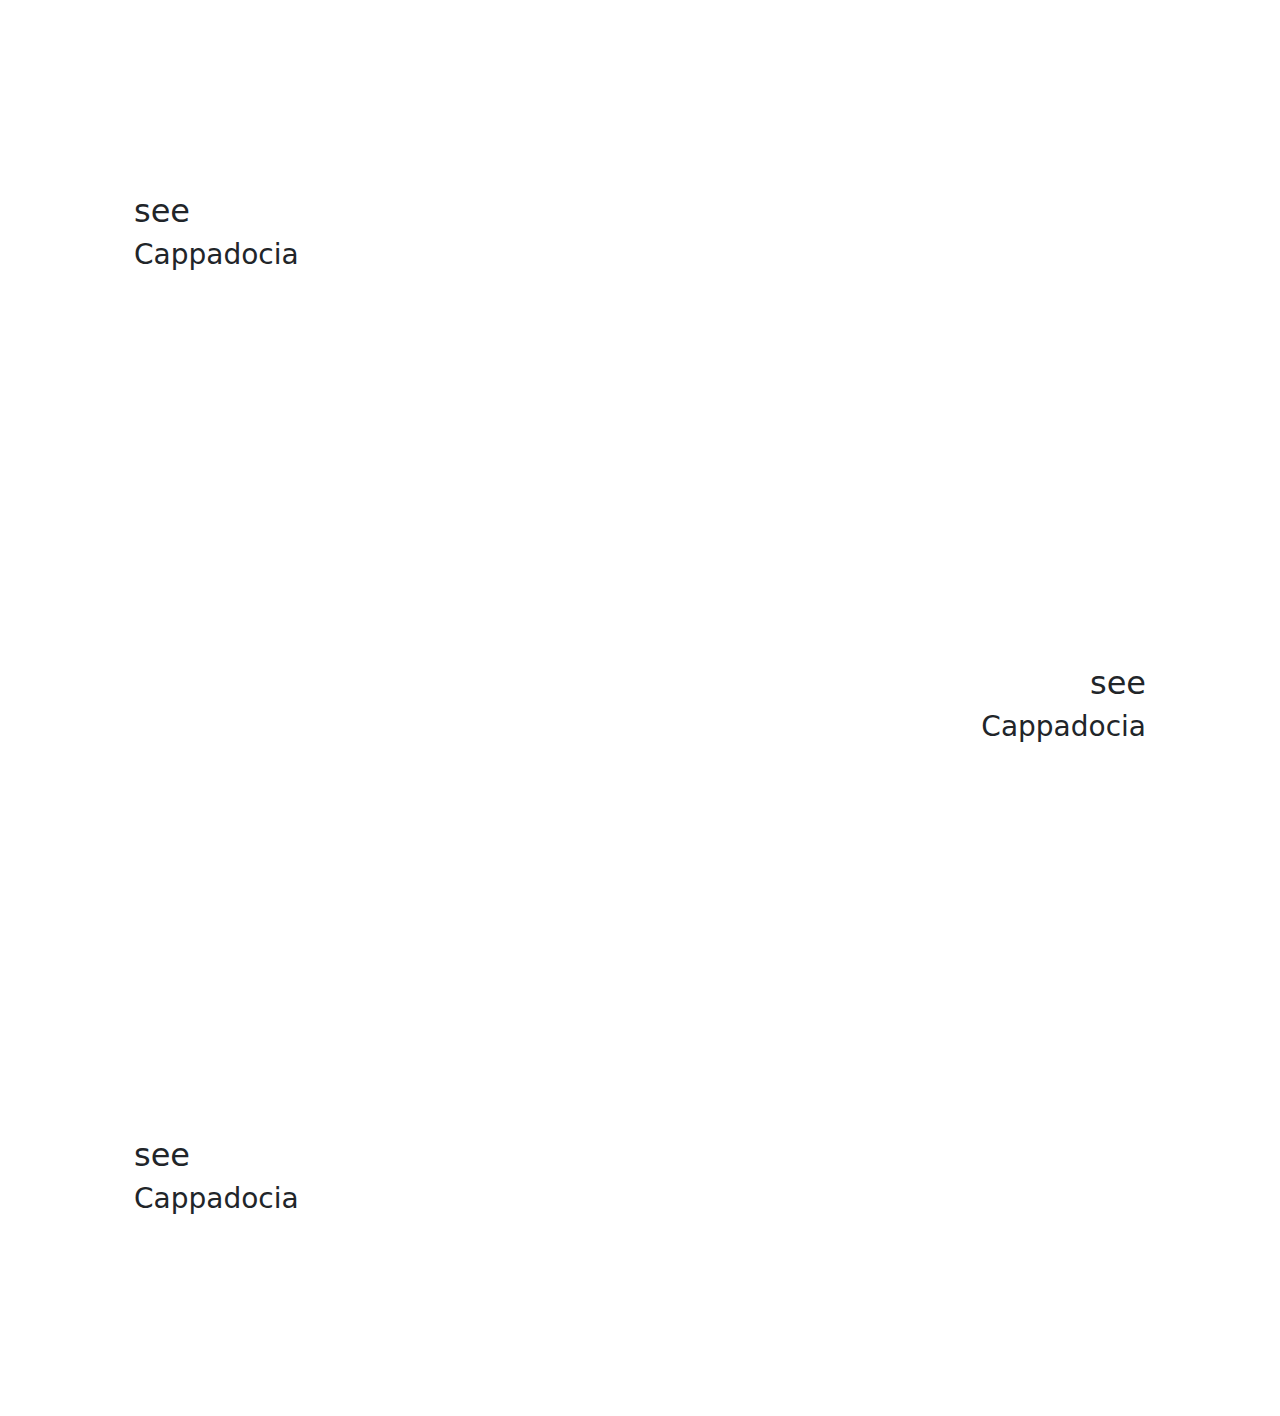
<file: 10.Bootstrap/index.html>
<!DOCTYPE html>
<html lang="en">
<head>
    <meta charset="UTF-8">
    <meta http-equiv="X-UA-Compatible" content="IE=edge">
    <meta name="viewport" content="width=device-width, initial-scale=1.0">
    <title>Document</title>
    <link rel="stylesheet" href="css/bootstrap.css">
    <link rel="stylesheet" href="css/style.css">
</head>
<body>
    
    <section id="First">
        <div class="container">
            <div class="first-text">
                <h2>see</h2>
                <h3>Cappadocia</h3>
            </div>
        </div>
    </section>

    <section id="Second">
        <div class="container">
            <div class="first-text text-end">
                <h2>see</h2>
                <h3>Cappadocia</h3>
            </div>
        </div>
    </section>

    <section id="Third">
        <div class="container">
            <div class="first-text">
                <h2>see</h2>
                <h3>Cappadocia</h3>
            </div>
        </div>
    </section>
    <!-- <div class="col-lg-3">
        <div class="input-group mb-3">
            <input type="text" class="form-control" placeholder="Recipient's username" aria-label="Recipient's username" aria-describedby="button-addon2">
            <button class="btn btn-primary" type="button" id="button-addon2">Login</button>
          </div>
    </div>

    <section id="First">
        <div class="container">
            <div class="row">
                <div class="col-lg-3 col-12 col-sm-6 col-md-4">
                    <div class="box"><img src="image/blog3.jpg" alt=""></div>
                </div>
                <div class="col-lg-3 col-12 col-sm-6 col-md-4">
                    <div class="box"><img src="image/blog3.jpg" alt=""></div>
                </div>
                <div class="col-lg-3 col-12 col-sm-6 col-md-4">
                    <div class="box"><img src="image/blog3.jpg" alt=""></div>
                </div>
                <div class="col-lg-3 col-12 col-sm-6 col-md-4">
                    <div class="box"><img src="image/blog3.jpg" alt=""></div>
                </div>
                <div class="col-lg-3 col-12 col-sm-6 col-md-4">
                    <div class="box"><img src="image/blog3.jpg" alt=""></div>
                </div>
                <div class="col-lg-3 col-12 col-sm-6 col-md-4">
                    <div class="box"><img src="image/blog3.jpg" alt=""></div>
                </div>
            </div>
        </div>
    </section>


    <section id="Notebook">
        <div class="container">
            <div class="row">
                <div class="col-lg-3 left">
                    <div class="box">
                        <img src="https://static.shop.az/images/category/b6adcb94-61c1-4618-ae00-ecabf463e5f0.jpg" alt="">
                    </div>
                </div>
                <div class="col-lg-9 col-12">
                    <div class="row">
                        <div class="col-lg-3 col-sm-6">
                            <div class="box"><img src="image/blog3.jpg" alt=""></div>
                        </div>
                        <div class="col-lg-3 col-sm-6">
                            <div class="box"><img src="image/blog3.jpg" alt=""></div>
                        </div>
                        <div class="col-lg-3 col-sm-6">
                            <div class="box"><img src="image/blog3.jpg" alt=""></div>
                        </div>
                        <div class="col-lg-3 col-sm-6">
                            <div class="box"><img src="image/blog3.jpg" alt=""></div>
                        </div>
                        <div class="col-lg-3 col-sm-6">
                            <div class="box"><img src="image/blog3.jpg" alt=""></div>
                        </div>
                        <div class="col-lg-3 col-sm-6">
                            <div class="box"><img src="image/blog3.jpg" alt=""></div>
                        </div>
                        <div class="col-lg-3 col-sm-6">
                            <div class="box"><img src="image/blog3.jpg" alt=""></div>
                        </div>
                        <div class="col-lg-3 col-sm-6">
                            <div class="box"><img src="image/blog3.jpg" alt=""></div>
                        </div>
                    </div>
                </div>
            </div>
        </div>
    </section>

    <div class="col-lg-8">
        <table class="table">
            <thead>
              <tr>
                <th>Firstname</th>
                <th>Lastname</th>
                <th>Email</th>
              </tr>
            </thead>
            <tbody>
              <tr>
                <td>John</td>
                <td>Doe</td>
                <td>john@example.com</td>
              </tr>
              <tr>
                <td>Mary</td>
                <td>Moe</td>
                <td>mary@example.com</td>
              </tr>
              <tr>
                <td>July</td>
                <td>Dooley</td>
                <td>july@example.com</td>
              </tr>
            </tbody>
          </table>
    </div> -->


    <!-- <nav class="navbar navbar-expand-lg navbar-light bg-success">
        <div class="container-fluid">
          <a class="navbar-brand" href="#">Navbar</a>
          <button class="navbar-toggler" type="button" data-bs-toggle="collapse" data-bs-target="#navbarSupportedContent" aria-controls="navbarSupportedContent" aria-expanded="false" aria-label="Toggle navigation">
            <span class="navbar-toggler-icon"></span>
          </button>
          <div class="collapse navbar-collapse" id="navbarSupportedContent">
            <ul class="navbar-nav me-auto mb-2 mb-lg-0">
              <li class="nav-item">
                <a class="nav-link active" aria-current="page" href="#">Home</a>
              </li>
              <li class="nav-item">
                <a class="nav-link" href="#">Link</a>
              </li>
              <li class="nav-item dropdown">
                <a class="nav-link dropdown-toggle" href="#" id="navbarDropdown" role="button" data-bs-toggle="dropdown" aria-expanded="false">
                  Dropdown
                </a>
                <ul class="dropdown-menu" aria-labelledby="navbarDropdown">
                  <li><a class="dropdown-item" href="#">Action</a></li>
                  <li><a class="dropdown-item" href="#">Another action</a></li>
                  <li><hr class="dropdown-divider"></li>
                  <li><a class="dropdown-item" href="#">Something else here</a></li>
                </ul>
              </li>
              <li class="nav-item">
                <a class="nav-link disabled">Disabled</a>
              </li>
            </ul>
            <form class="d-flex">
              <input class="form-control me-2" type="search" placeholder="Search" aria-label="Search">
              <button class="btn btn-outline-success" type="submit">Search</button>
            </form>
          </div>
        </div>
      </nav> -->

<!-- 
    <button type="button" class="btn btn-primary">Primary</button>
<button type="button" class="btn btn-secondary">Secondary</button>
<button type="button" class="btn btn-success">Success</button>
<button type="button" class="btn btn-danger">Danger</button>
<button type="button" class="btn btn-warning">Warning</button>
<button type="button" class="btn btn-info">Info</button>
<button type="button" class="btn btn-light">Light</button>
<button type="button" class="btn btn-dark">Dark</button>

<button type="button" class="btn btn-link">Link</button>

    <button class="btn-padding">LOGIN</button>
    <h1 class="text-center text-light bg-success mt-5 mx-auto pt-3 pb-3">FRONT-END DEVELOPMENT</h1>
    
    <section id="First">
        <div class="container">
            <div class="all row justify-content-between">
                <div class="col-lg-4">
                    <img class="img-fluid" src="[data-uri]" alt="">
                </div>
                <div class="col-lg-4">
                    <img class="img-fluid" src="[data-uri]" alt="">
                </div>
                <div class="col-lg-4">
                    <img class="img-fluid" src="[data-uri]" alt="">
                </div>
                <div class="col-lg-4">
                    <img class="img-fluid" src="[data-uri]" alt="">
                </div>
                <div class="col-lg-4">
                    <img class="img-fluid" src="[data-uri]" alt="">
                </div>
                <div class="col-lg-4">
                    <img class="img-fluid img-thumbnail rounded-circle" src="[data-uri]" alt="">
                </div>
            </div>
        </div>
    </section> -->

</body>
</html>
</file>
<file: 10.Bootstrap/css/style.css>
*{
    margin: 0;
    padding: 0;
    box-sizing: border-box;
}

.container{
    width: 100%;
    padding: 0 4rem;
}

.all{
    display: flex;
    flex-wrap: wrap;
    justify-content: space-between;
}


.box img{
    width: 100%;
    vertical-align: bottom;
}

.box{
    margin-bottom: 30px;
}

#First{
    background-image: url(https://cdn.goadventureturkey.com/cappadocia/see-desktop-kapak.jpg);
    background-position: center;
    background-size: cover;
    padding: 12rem 0;
    background-attachment: fixed;
}


#Second{
    background-image: url(https://cdn.goadventureturkey.com/cappadocia/touch-desktop-kapak.jpg);
    background-position: center;
    background-size: cover;
    padding: 12rem 0;
    background-attachment: fixed;

}

#Third{
    background-image: url(https://cdn.goadventureturkey.com/cappadocia/taste-desktop-kapak.jpg);
    background-position: center;
    background-size: cover;
    padding: 12rem 0;
    background-attachment: fixed;

}
</file>
